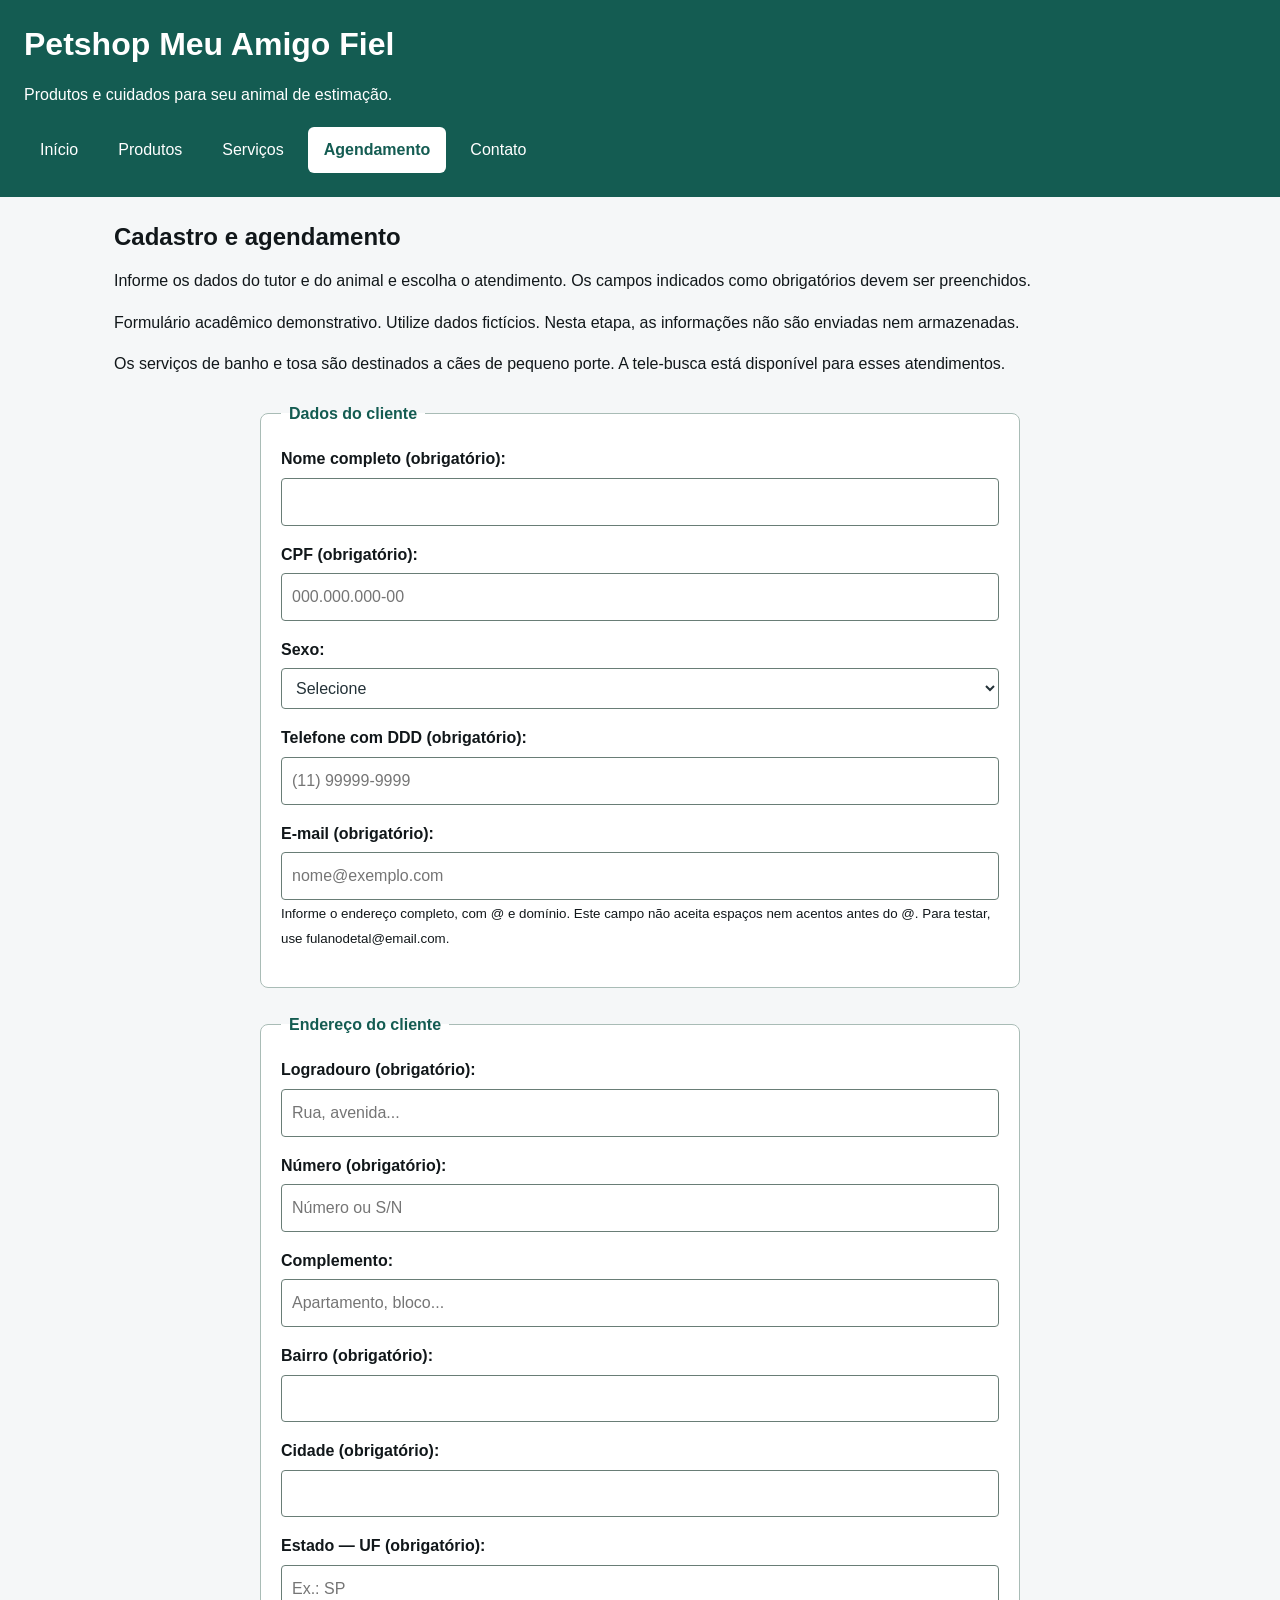
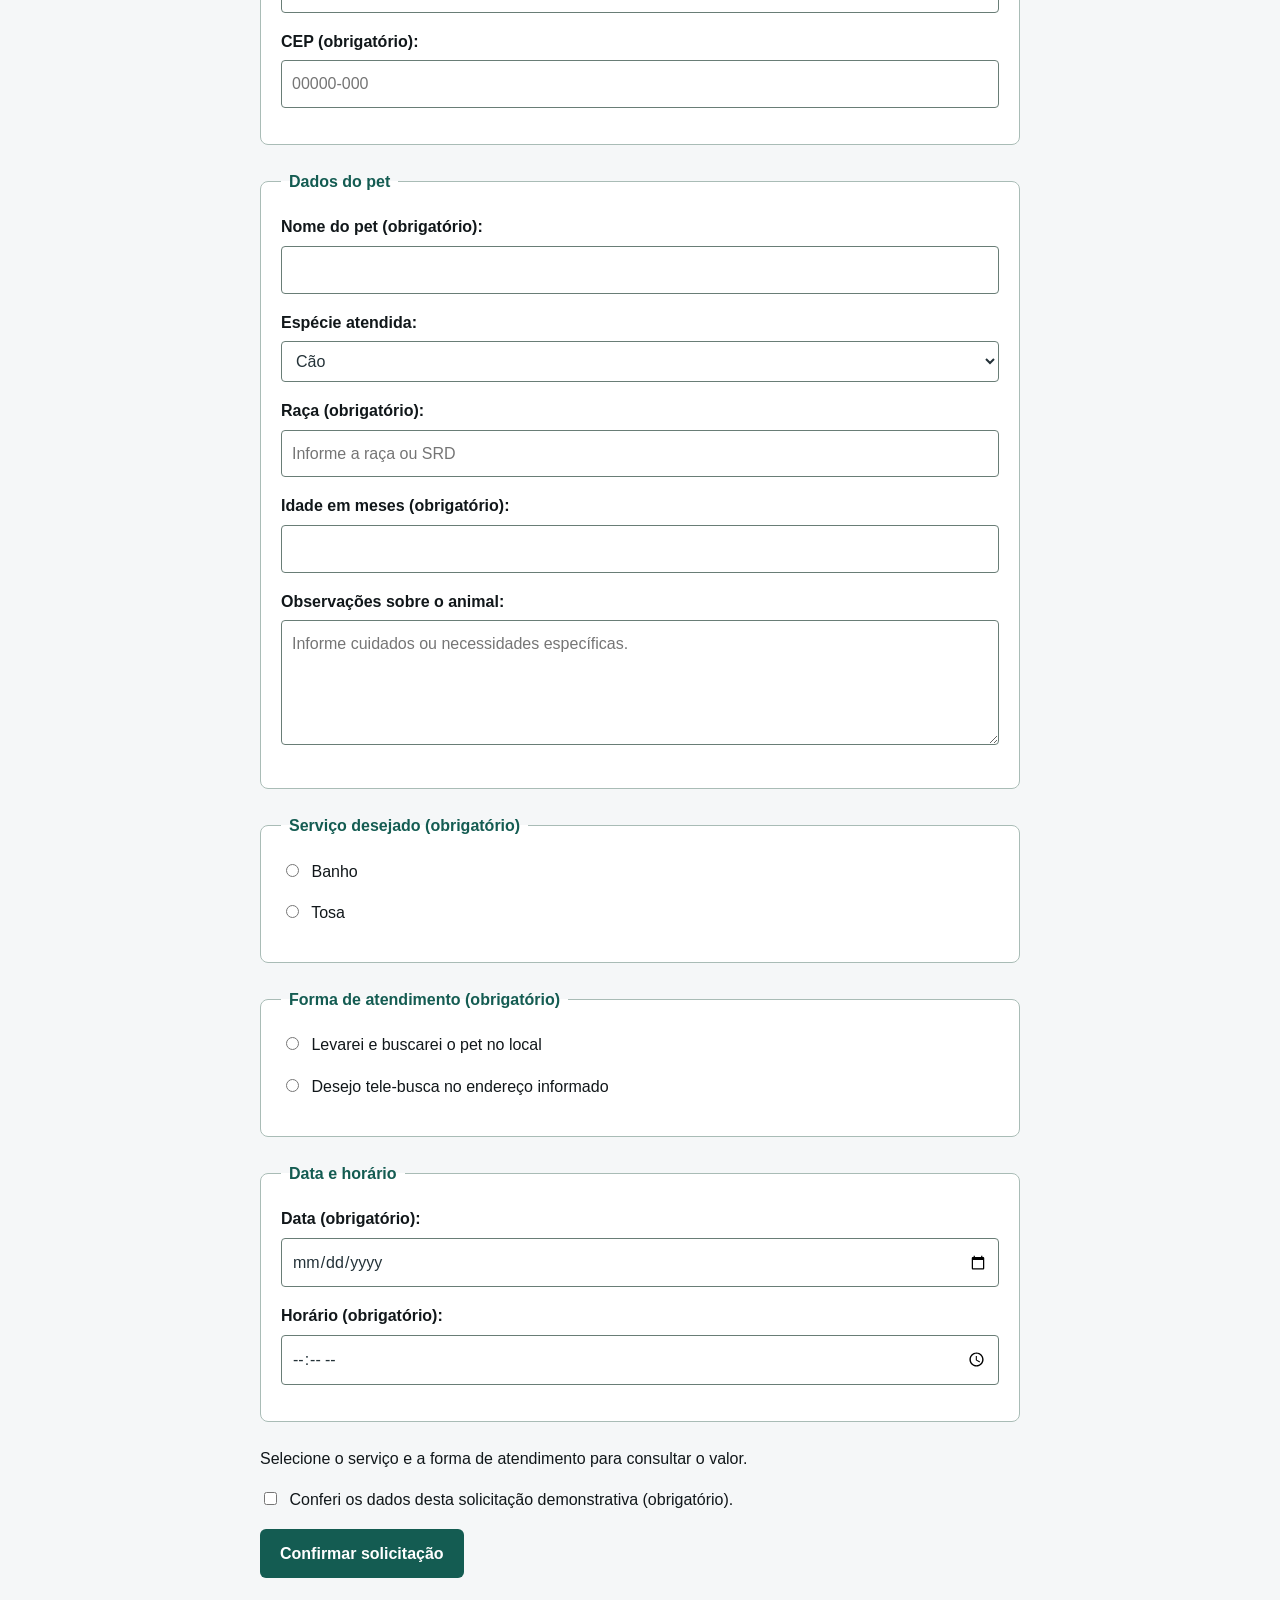
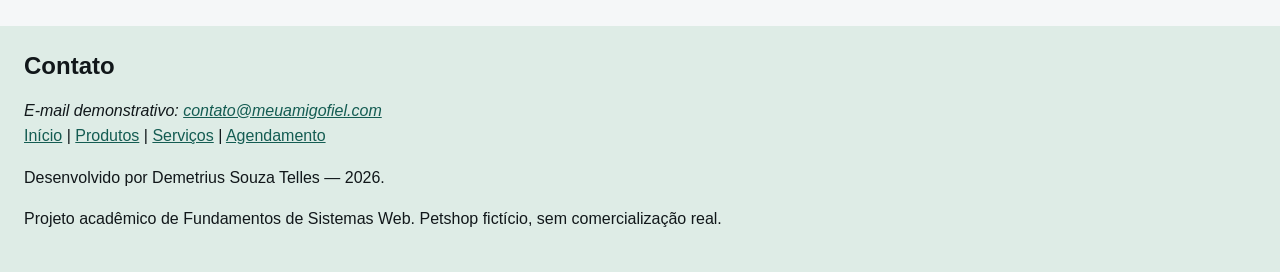
<file: agendamento.html>
<!doctype html>
<html lang="pt-BR">
  <head>
    <meta charset="UTF-8" />
    <meta name="viewport" content="width=device-width, initial-scale=1.0" />

    <meta
      name="description"
      content="Cadastro do cliente e do pet e solicitação de atendimento no Petshop Meu Amigo Fiel."
    />

    <title>Agendamento | Petshop Meu Amigo Fiel</title>

    <link rel="stylesheet" href="estilos.css" />
    <script src="agendamento.js" defer></script>
  </head>

  <body>
    <header>
      <h1>Petshop Meu Amigo Fiel</h1>
      <p>Produtos e cuidados para seu animal de estimação.</p>

      <nav aria-label="Navegação principal">
        <ul>
          <li><a href="index.html">Início</a></li>
          <li><a href="produtos.html">Produtos</a></li>
          <li><a href="servicos.html">Serviços</a></li>
          <li>
            <a href="agendamento.html" aria-current="page"> Agendamento </a>
          </li>
          <li><a href="#contato">Contato</a></li>
        </ul>
      </nav>
    </header>

    <main>
      <h2>Cadastro e agendamento</h2>

      <p>
        Informe os dados do tutor e do animal e escolha o atendimento. Os campos
        indicados como obrigatórios devem ser preenchidos.
      </p>

      <p id="aviso-demonstracao">
        Formulário acadêmico demonstrativo. Utilize dados fictícios. Nesta
        etapa, as informações não são enviadas nem armazenadas.
      </p>

      <p>
        Os serviços de banho e tosa são destinados a cães de pequeno porte. A
        tele-busca está disponível para esses atendimentos.
      </p>

      <form id="form-agendamento" aria-describedby="aviso-demonstracao">
        <!-- Dados de identificação e contato do cliente. -->
        <fieldset>
          <legend>Dados do cliente</legend>

          <p>
            <label for="nome-cliente">Nome completo (obrigatório):</label>
            <input
              type="text"
              id="nome-cliente"
              name="nome_cliente"
              autocomplete="name"
              required
            />
          </p>

          <p>
            <label for="cpf">CPF (obrigatório):</label>
            <input
              type="text"
              id="cpf"
              name="cpf"
              inputmode="numeric"
              pattern="[0-9]{3}\.[0-9]{3}\.[0-9]{3}-[0-9]{2}"
              maxlength="14"
              placeholder="000.000.000-00"
              title="Informe os 11 números do CPF."
              required
            />
          </p>

          <p>
            <label for="sexo-cliente">Sexo:</label>
            <select id="sexo-cliente" name="sexo_cliente">
              <option value="">Selecione</option>
              <option value="feminino">Feminino</option>
              <option value="masculino">Masculino</option>
              <option value="nao-informado">Prefiro não informar</option>
            </select>
          </p>

          <p>
            <label for="telefone">Telefone com DDD (obrigatório):</label>
            <input
              type="tel"
              id="telefone"
              name="telefone"
              autocomplete="tel"
              pattern="\([0-9]{2}\) [0-9]{4,5}-[0-9]{4}"
              maxlength="15"
              placeholder="(11) 99999-9999"
              title="Informe o DDD e o telefone, com 10 ou 11 números."
              required
            />
          </p>

          <p>
            <label for="email">E-mail (obrigatório):</label>
            <input
              type="email"
              id="email"
              name="email"
              autocomplete="email"
              placeholder="nome@exemplo.com"
              aria-describedby="ajuda-email"
              required
            />
            <small id="ajuda-email">
              Informe o endereço completo, com @ e domínio. Este campo não
              aceita espaços nem acentos antes do @. Para testar, use
              fulanodetal@email.com.
            </small>
          </p>
        </fieldset>

        <!-- Endereço do cliente, também utilizado para a tele-busca. -->
        <fieldset>
          <legend>Endereço do cliente</legend>

          <p>
            <label for="logradouro">Logradouro (obrigatório):</label>
            <input
              type="text"
              id="logradouro"
              name="logradouro"
              placeholder="Rua, avenida..."
              required
            />
          </p>

          <p>
            <label for="numero">Número (obrigatório):</label>
            <input
              type="text"
              id="numero"
              name="numero"
              placeholder="Número ou S/N"
              required
            />
          </p>

          <p>
            <label for="complemento">Complemento:</label>
            <input
              type="text"
              id="complemento"
              name="complemento"
              placeholder="Apartamento, bloco..."
            />
          </p>

          <p>
            <label for="bairro">Bairro (obrigatório):</label>
            <input type="text" id="bairro" name="bairro" required />
          </p>

          <p>
            <label for="cidade">Cidade (obrigatório):</label>
            <input type="text" id="cidade" name="cidade" required />
          </p>

          <p>
            <label for="uf">Estado — UF (obrigatório):</label>
            <input
              type="text"
              id="uf"
              name="uf"
              placeholder="Ex.: SP"
              pattern="[A-Za-z]{2}"
              maxlength="2"
              required
            />
          </p>

          <p>
            <label for="cep">CEP (obrigatório):</label>
            <input
              type="text"
              id="cep"
              name="cep"
              inputmode="numeric"
              autocomplete="postal-code"
              pattern="[0-9]{5}-[0-9]{3}"
              maxlength="9"
              placeholder="00000-000"
              title="Informe os 8 números do CEP."
              required
            />
          </p>
        </fieldset>

        <!-- Identificação do animal. -->
        <fieldset>
          <legend>Dados do pet</legend>

          <p>
            <label for="nome-pet">Nome do pet (obrigatório):</label>
            <input type="text" id="nome-pet" name="nome_pet" required />
          </p>

          <p>
            <label for="especie">Espécie atendida:</label>
            <select id="especie" name="especie">
              <option value="cao">Cão</option>
            </select>
          </p>

          <p>
            <label for="raca">Raça (obrigatório):</label>
            <input
              type="text"
              id="raca"
              name="raca"
              placeholder="Informe a raça ou SRD"
              required
            />
          </p>

          <p>
            <label for="idade">Idade em meses (obrigatório):</label>
            <input
              type="number"
              id="idade"
              name="idade_meses"
              min="0"
              step="1"
              required
            />
          </p>

          <p>
            <label for="observacoes">Observações sobre o animal:</label>
            <textarea
              id="observacoes"
              name="observacoes"
              rows="4"
              cols="40"
              placeholder="Informe cuidados ou necessidades específicas."
            ></textarea>
          </p>
        </fieldset>

        <!-- Os radios compartilham o name para permitir uma escolha por grupo. -->
        <fieldset>
          <legend>Serviço desejado (obrigatório)</legend>

          <p>
            <input
              type="radio"
              id="servico-banho"
              name="servico"
              value="banho"
              required
            />
            <label for="servico-banho">Banho</label>
          </p>

          <p>
            <input
              type="radio"
              id="servico-tosa"
              name="servico"
              value="tosa"
              required
            />
            <label for="servico-tosa">Tosa</label>
          </p>
        </fieldset>

        <fieldset>
          <legend>Forma de atendimento (obrigatório)</legend>

          <p>
            <input
              type="radio"
              id="entrega-local"
              name="forma_atendimento"
              value="entrega-local"
              required
            />
            <label for="entrega-local">
              Levarei e buscarei o pet no local
            </label>
          </p>

          <p>
            <input
              type="radio"
              id="tele-busca"
              name="forma_atendimento"
              value="tele-busca"
              required
            />
            <label for="tele-busca">
              Desejo tele-busca no endereço informado
            </label>
          </p>
        </fieldset>

        <!-- Data e horário são solicitados para ambas as formas de atendimento. -->
        <fieldset>
          <legend>Data e horário</legend>

          <p>
            <label for="data-agendamento">Data (obrigatório):</label>
            <input
              type="date"
              id="data-agendamento"
              name="data_agendamento"
              required
            />
          </p>

          <p>
            <label for="hora-agendamento">Horário (obrigatório):</label>
            <input
              type="time"
              id="hora-agendamento"
              name="hora_agendamento"
              required
            />
          </p>

          <p id="erro-agendamento" role="alert"></p>
        </fieldset>

        <!-- O JavaScript atualiza o valor conforme as opções selecionadas. -->
        <p id="resumo-preco" role="status">
          Selecione o serviço e a forma de atendimento para consultar o valor.
        </p>

        <p>
          <input
            type="checkbox"
            id="confirmacao"
            name="confirmacao"
            value="sim"
            required
          />
          <label for="confirmacao">
            Conferi os dados desta solicitação demonstrativa (obrigatório).
          </label>
        </p>

        <!-- O JavaScript habilita o botão e valida a solicitação demonstrativa. -->
        <button type="submit" disabled>Confirmar solicitação</button>

        <p id="resultado-agendamento" role="status"></p>

        <!-- Resumo exibido somente após a validação do formulário. -->
        <section id="resumo-agendamento" aria-labelledby="titulo-resumo" hidden>
          <h3 id="titulo-resumo">Resumo da solicitação demonstrativa</h3>

          <dl>
            <dt>Pet:</dt>
            <dd id="resumo-pet"></dd>

            <dt>Serviço:</dt>
            <dd id="resumo-servico"></dd>

            <dt>Forma de atendimento:</dt>
            <dd id="resumo-atendimento"></dd>

            <dt>Data:</dt>
            <dd id="resumo-data"></dd>

            <dt>Horário:</dt>
            <dd id="resumo-horario"></dd>

            <dt>Valores demonstrativos:</dt>
            <dd id="resumo-total"></dd>
          </dl>

          <p>
            Nenhum dado foi enviado ou armazenado e nenhum agendamento real foi
            realizado.
          </p>
        </section>
      </form>
    </main>

    <footer id="contato">
      <h2>Contato</h2>

      <address>
        E-mail demonstrativo:
        <a href="mailto:contato@meuamigofiel.com"> contato@meuamigofiel.com </a>
      </address>

      <p>
        <a href="index.html">Início</a> | <a href="produtos.html">Produtos</a> |
        <a href="servicos.html">Serviços</a> |
        <a href="agendamento.html">Agendamento</a>
      </p>

      <p>Desenvolvido por Demetrius Souza Telles — 2026.</p>
      <p>
        Projeto acadêmico de Fundamentos de Sistemas Web. Petshop fictício, sem
        comercialização real.
      </p>
    </footer>
  </body>
</html>
</file>
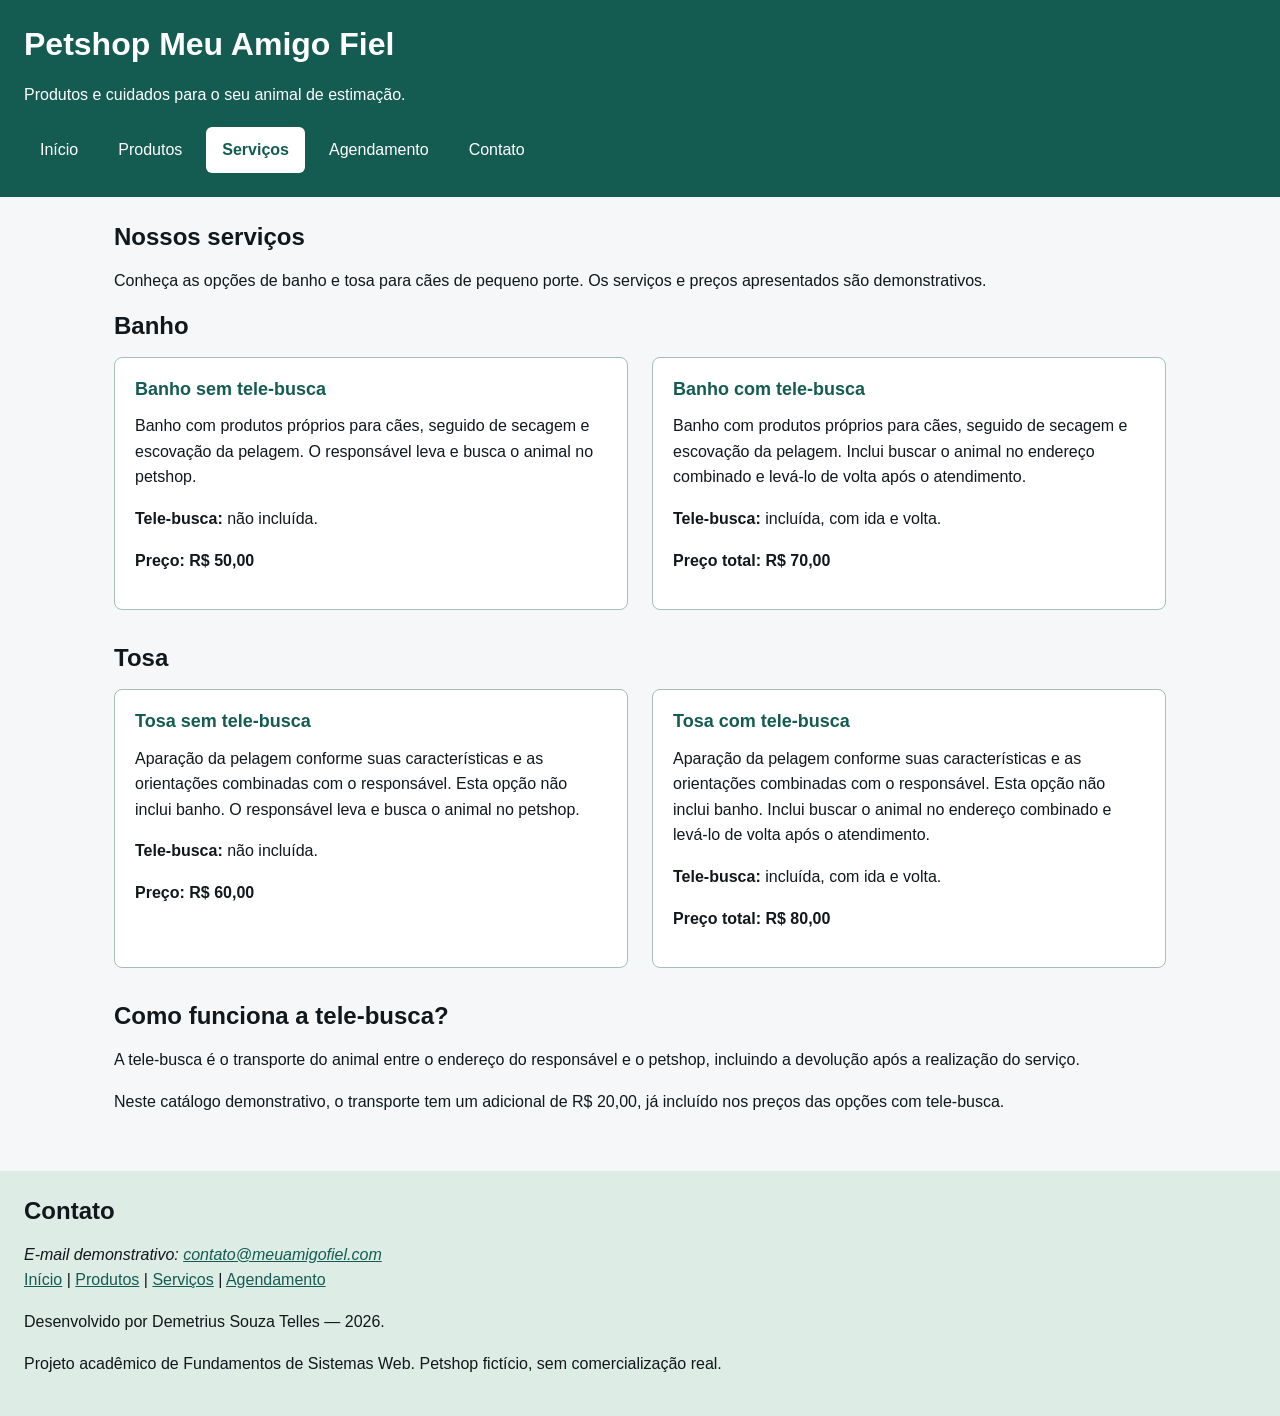
<file: servicos.html>
<!doctype html>
<html lang="pt-BR">
  <head>
    <meta charset="UTF-8" />
    <meta name="viewport" content="width=device-width, initial-scale=1.0" />
    <meta
      name="description"
      content="Conheça os serviços de banho e tosa do Petshop Meu Amigo Fiel, com ou sem tele-busca."
    />
    <title>Serviços | Petshop Meu Amigo Fiel</title>

    <link rel="stylesheet" href="estilos.css" />
  </head>
  <body>
    <header>
      <h1>Petshop Meu Amigo Fiel</h1>
      <p>Produtos e cuidados para o seu animal de estimação.</p>

      <nav aria-label="Navegação principal">
        <ul>
          <li><a href="index.html">Início</a></li>
          <li><a href="produtos.html">Produtos</a></li>
          <li><a href="servicos.html" aria-current="page">Serviços</a></li>
          <li><a href="agendamento.html">Agendamento</a></li>
          <li><a href="#contato">Contato</a></li>
        </ul>
      </nav>
    </header>

    <main>
      <h2>Nossos serviços</h2>
      <p>
        Conheça as opções de banho e tosa para cães de pequeno porte. Os
        serviços e preços apresentados são demonstrativos.
      </p>

      <section>
        <h2>Banho</h2>

        <div class="grade-servicos">
          <article>
            <h3>Banho sem tele-busca</h3>
            <p>
              Banho com produtos próprios para cães, seguido de secagem e
              escovação da pelagem. O responsável leva e busca o animal no
              petshop.
            </p>
            <p><strong>Tele-busca:</strong> não incluída.</p>
            <p><strong>Preço: R$ 50,00</strong></p>
          </article>

          <article>
            <h3>Banho com tele-busca</h3>
            <p>
              Banho com produtos próprios para cães, seguido de secagem e
              escovação da pelagem. Inclui buscar o animal no endereço combinado
              e levá-lo de volta após o atendimento.
            </p>
            <p><strong>Tele-busca:</strong> incluída, com ida e volta.</p>
            <p><strong>Preço total: R$ 70,00</strong></p>
          </article>
        </div>
      </section>

      <section>
        <h2>Tosa</h2>

        <div class="grade-servicos">
          <article>
            <h3>Tosa sem tele-busca</h3>
            <p>
              Aparação da pelagem conforme suas características e as orientações
              combinadas com o responsável. Esta opção não inclui banho. O
              responsável leva e busca o animal no petshop.
            </p>
            <p><strong>Tele-busca:</strong> não incluída.</p>
            <p><strong>Preço: R$ 60,00</strong></p>
          </article>

          <article>
            <h3>Tosa com tele-busca</h3>
            <p>
              Aparação da pelagem conforme suas características e as orientações
              combinadas com o responsável. Esta opção não inclui banho. Inclui
              buscar o animal no endereço combinado e levá-lo de volta após o
              atendimento.
            </p>
            <p><strong>Tele-busca:</strong> incluída, com ida e volta.</p>
            <p><strong>Preço total: R$ 80,00</strong></p>
          </article>
        </div>
      </section>

      <section>
        <h2>Como funciona a tele-busca?</h2>
        <p>
          A tele-busca é o transporte do animal entre o endereço do responsável
          e o petshop, incluindo a devolução após a realização do serviço.
        </p>
        <p>
          Neste catálogo demonstrativo, o transporte tem um adicional de R$
          20,00, já incluído nos preços das opções com tele-busca.
        </p>
      </section>
    </main>

    <footer id="contato">
      <h2>Contato</h2>

      <address>
        E-mail demonstrativo:
        <a href="mailto:contato@meuamigofiel.com"> contato@meuamigofiel.com </a>
      </address>

      <nav aria-label="Navegação do rodapé">
        <p>
          <a href="index.html">Início</a> |
          <a href="produtos.html">Produtos</a> |
          <a href="servicos.html">Serviços</a> |
          <a href="agendamento.html">Agendamento</a>
        </p>
      </nav>

      <p>Desenvolvido por Demetrius Souza Telles — 2026.</p>
      <p>
        Projeto acadêmico de Fundamentos de Sistemas Web. Petshop fictício, sem
        comercialização real.
      </p>
    </footer>
  </body>
</html>
</file>
<file: estilos.css>
/* Inclui padding e borda nas dimensões dos elementos. */
* {
  box-sizing: border-box;
}

/* Aparência geral das páginas. */
body {
  margin: 0;
  font-family: Arial, Helvetica, sans-serif;
  line-height: 1.6;
  color: #11171a;
  background-color: #f5f7f8;
}

/* Cabeçalho com a identidade do petshop. */
header {
  padding: 24px;
  color: white;
  background-color: #145c52;
}

header h1 {
  margin: 0;
}

/* Links do menu principal. */
header nav a {
  color: white;
}

/* Área principal centralizada e com largura limitada. */
main {
  max-width: 1100px;
  margin: 0 auto;
  padding: 24px;
}

/* Imagens se ajustam ao espaço disponível. */
img {
  max-width: 100%;
  height: auto;
}

/* Links no conteúdo e no rodapé. */
main a,
footer a {
  color: #145c52;
}

/* Destaca o elemento selecionado pela navegação com teclado. */
a:focus-visible,
input:focus-visible,
select:focus-visible,
textarea:focus-visible,
button:focus-visible {
  outline: 3px solid #b37029;
  outline-offset: 3px;
}

/* Informações de contato e autoria. */
footer {
  padding: 24px;
  background-color: #deece6;
}

/* Limita a largura do formulário e centraliza seu conteúdo. */
#form-agendamento {
  max-width: 760px;
  margin: 24px auto;
}

/* Separa visualmente os grupos de campos. */
#form-agendamento fieldset {
  min-width: 0;
  margin: 0 0 24px;
  padding: 20px;
  border: 1px solid #a9bcb6;
  border-radius: 8px;
  background-color: white;
}

/* Destaca o título de cada grupo. */
#form-agendamento legend {
  max-width: 100%;
  padding: 0 8px;
  font-weight: bold;
  color: #145c52;
}

/* Espaçamento entre os campos. */
#form-agendamento p {
  margin: 0 0 16px;
}

/* Coloca os rótulos acima dos campos de preenchimento. */
#form-agendamento label {
  display: block;
  margin-bottom: 6px;
  font-weight: bold;
}

/* Padroniza os campos sem ampliar radios e checkboxes. */
#form-agendamento input:not([type="radio"]):not([type="checkbox"]),
#form-agendamento select,
#form-agendamento textarea {
  width: 100%;
  min-width: 0;
  padding: 10px;
  border: 1px solid #697d76;
  border-radius: 4px;
  font: inherit;
  color: #243238;
  background-color: white;
}

/* Permite aumentar verticalmente a área de observações. */
#form-agendamento textarea {
  resize: vertical;
}

/* Mantém radios e checkboxes ao lado de seus rótulos. */
#form-agendamento input[type="radio"] + label,
#form-agendamento input[type="checkbox"] + label {
  display: inline;
  font-weight: normal;
}

#form-agendamento input[type="radio"],
#form-agendamento input[type="checkbox"] {
  margin-right: 8px;
  accent-color: #145c52;
}

/* Aparência do botão de confirmação. */
#form-agendamento button {
  padding: 12px 20px;
  border: 0;
  border-radius: 6px;
  font: inherit;
  font-weight: bold;
  color: white;
  background-color: #145c52;
  cursor: pointer;
}

#form-agendamento button:hover:not(:disabled) {
  background-color: #0d443d;
}

/* Identifica o botão que ainda não está disponível. */
#form-agendamento button:disabled {
  color: #46534e;
  background-color: #d8e0dc;
  cursor: not-allowed;
}

/* Organiza os links do menu e permite quebra em telas pequenas. */
header nav ul {
  display: flex;
  flex-wrap: wrap;
  gap: 8px;
  list-style: none;
  padding: 0;
  margin: 20px 0 0;
}

/* Amplia a área clicável dos links. */
header nav a {
  display: block;
  padding: 10px 16px;
  border-radius: 6px;
  text-decoration: none;
}

/* Destaca o link ao passar o mouse ou navegar pelo teclado. */
header nav a:hover,
header nav a:focus-visible {
  color: #145c52;
  background-color: white;
}

/* Identifica visualmente a página atual. */
header nav a[aria-current="page"] {
  color: #145c52;
  background-color: white;
  font-weight: bold;
}

/* Organiza os produtos em duas colunas de mesma largura. */
.grade-produtos {
  display: grid;
  grid-template-columns: repeat(2, minmax(0, 1fr));
  gap: 24px;
  margin-bottom: 32px;
}

/* Apresenta cada produto em um cartão. */
.grade-produtos > article {
  min-width: 0;
  padding: 20px;
  border: 1px solid #a9bcb6;
  border-radius: 8px;
  background-color: white;
}

.grade-produtos h3 {
  margin-top: 0;
  color: #145c52;
}

/* Padroniza o espaço das fotos sem cortar ou distorcer. */
.grade-produtos img {
  display: block;
  width: 100%;
  height: 250px;
  object-fit: contain;
  margin: 16px auto;
}

/* Em telas pequenas, apresenta um produto por linha. */
@media (max-width: 600px) {
  .grade-produtos {
    grid-template-columns: 1fr;
  }
}

/* Organiza as opções de cada serviço em duas colunas. */
.grade-servicos {
  display: grid;
  grid-template-columns: repeat(2, minmax(0, 1fr));
  gap: 24px;
  margin-bottom: 32px;
}

/* Apresenta cada opção em um cartão. */
.grade-servicos > article {
  min-width: 0;
  padding: 20px;
  border: 1px solid #a9bcb6;
  border-radius: 8px;
  background-color: white;
}

.grade-servicos h3 {
  margin-top: 0;
  color: #145c52;
}

/* Em telas pequenas, apresenta uma opção por linha. */
@media (max-width: 600px) {
  .grade-servicos {
    grid-template-columns: 1fr;
  }
}

/* Área do carrossel na página inicial. */
#carrossel-produtos {
  margin: 24px 0 32px;
  border: 1px solid #a9bcb6;
  border-radius: 8px;
  background-color: white;
  overflow: hidden;
}

/* Conteúdo de cada slide. */
.destaque-produto {
  padding: 24px;
  text-align: center;
}

.destaque-produto img {
  display: block;
  width: 100%;
  height: 280px;
  object-fit: contain;
  margin: 0 auto 20px;
}

.destaque-produto h3 {
  color: #145c52;
}

/* Botões abaixo da imagem e do texto. */
.controles-carrossel {
  display: flex;
  justify-content: center;
  flex-wrap: wrap;
  gap: 12px;
  padding: 0 20px 20px;
}

@media (max-width: 600px) {
  .destaque-produto {
    padding: 16px;
  }

  .destaque-produto img {
    height: 220px;
  }
}

/* Mantém a mesma tipografia com ou sem Bootstrap. */
body {
  font-size: 16px;
}

h1,
h2,
h3 {
  font-family: inherit;
  font-weight: 700;
  line-height: 1.3;
}

h1 {
  font-size: 2rem;
}

h2 {
  font-size: 1.5rem;
  margin-top: 0;
  margin-bottom: 16px;
}

h3 {
  font-size: 1.125rem;
  margin-bottom: 12px;
}

p {
  margin-top: 0;
  margin-bottom: 16px;
}

header > p {
  margin-top: 16px;
}

main > section {
  margin-bottom: 32px;
}

/* Mantém a mensagem de erro legível abaixo dos campos. */
#erro-agendamento {
  color: #a11919;
  font-weight: bold;
}

#erro-agendamento:empty {
  display: none;
}

/* Destaca o resumo da solicitação demonstrativa. */
#resumo-agendamento {
  margin-top: 24px;
  padding: 20px;
  border: 1px solid #a9bcb6;
  border-radius: 8px;
  background-color: white;
}

#resumo-agendamento h3 {
  margin-top: 0;
  color: #145c52;
}

#resumo-agendamento dt {
  margin-top: 12px;
  font-weight: bold;
}

#resumo-agendamento dd {
  margin: 4px 0 0;
  overflow-wrap: anywhere;
}

#resumo-agendamento p {
  margin-top: 20px;
}
</file>
